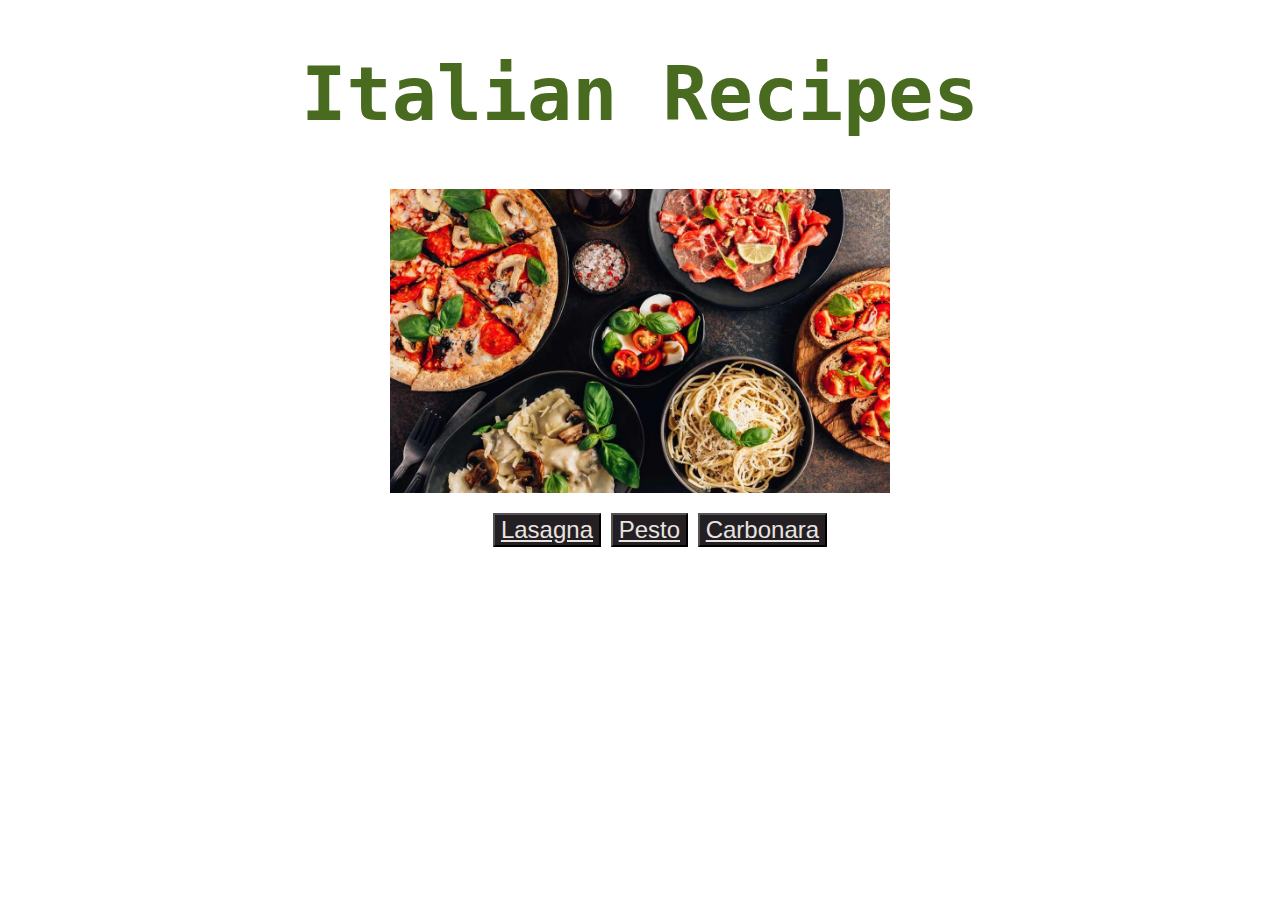
<file: index.html>
<!DOCTYPE html>
<html lang="en">
    <head>
        <meta charset="UTF-8">
        <title>Odin Recipes</title>
        <link rel="stylesheet" href="style.css">
    </head>
    <body>
        <h1>Italian Recipes</h1>
        <div class="picture">
            <img src="./images/italy.jpg">
        </div>
        <ul>
            <button><a href="recipes/lasagna.html">Lasagna</a></button>
            <button><a href="recipes/pesto.html">Pesto</a></button>
            <button><a href="recipes/carbonara.html">Carbonara</a></button>
        </ul>
    </body>
</html>
</file>
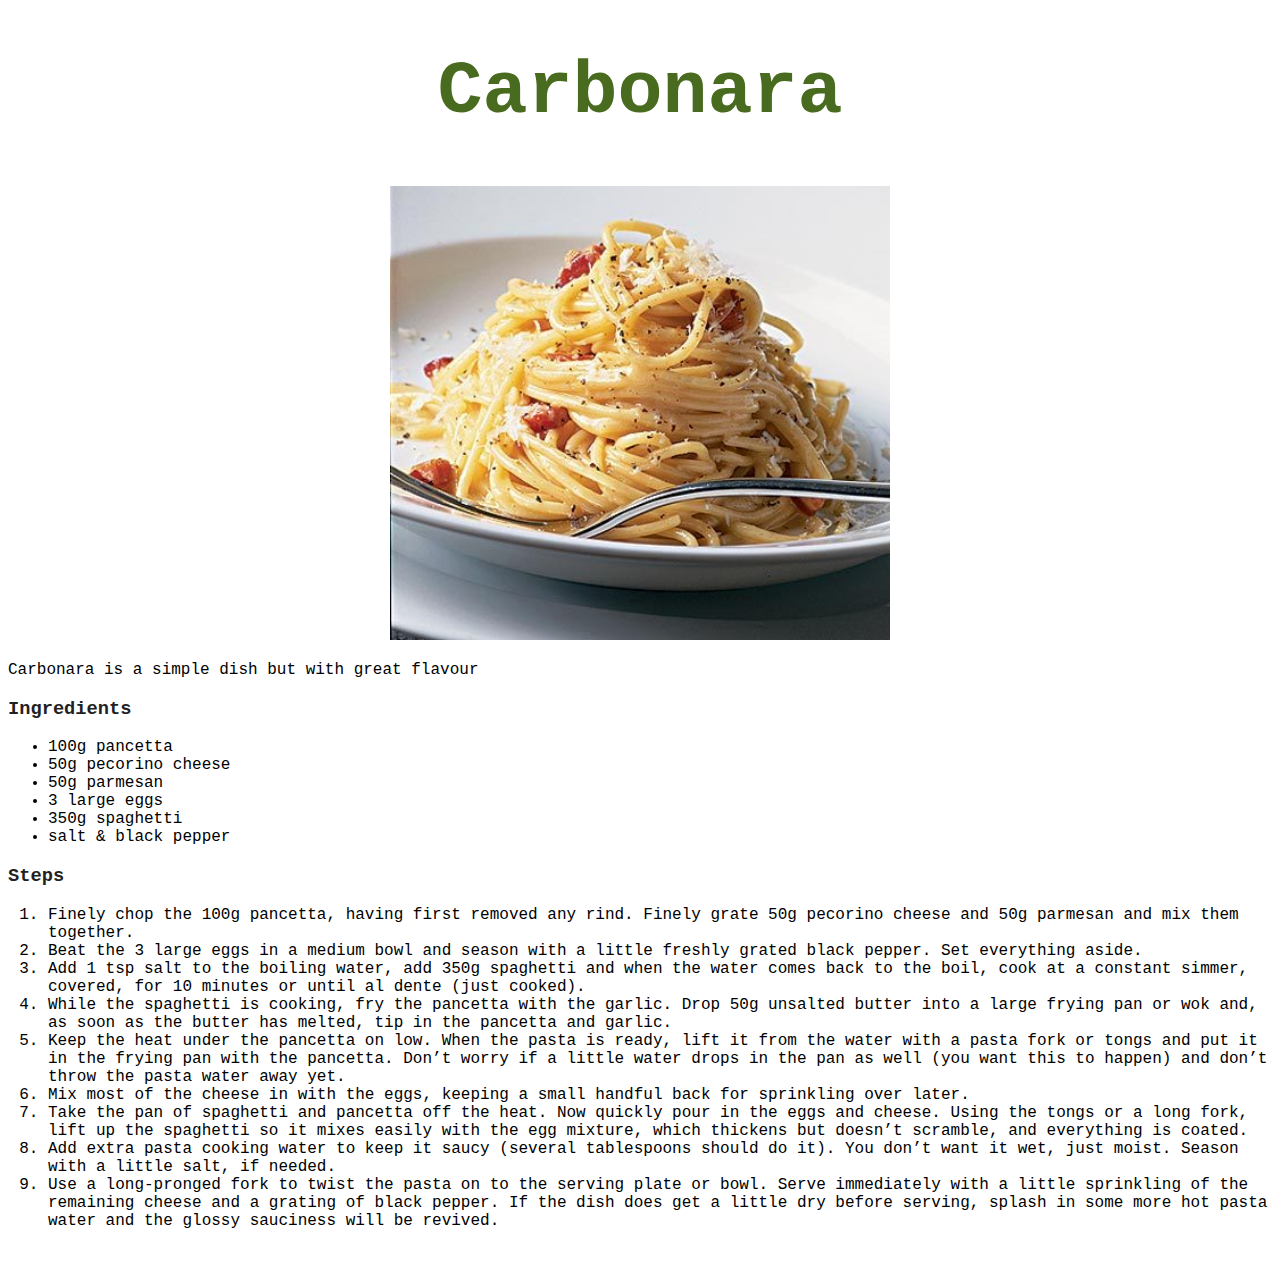
<file: recipes/carbonara.html>
<!DOCTYPE html>
<html lang="en">
    <head>  
        <meta charset="UTF-8">
        <title>Carbonara</title>
        <link rel="stylesheet" href="style.css">
    </head>
    <body>
        <h1>Carbonara</h1>

        <div class="picture">
            <img src="../images/carbonara.jpg">
        </div>
        <p>Carbonara is a simple dish but with great flavour</p>
        <h3>Ingredients</h3>
        <ul>
            <li>100g pancetta</li>
            <li>50g pecorino cheese</li>
            <li>50g parmesan</li>
            <li>3 large eggs</li>
            <li>350g spaghetti</li>
            <li>salt & black pepper</li>
        </ul>
        <h3>Steps</h3>
        <ol>
            <li>Finely chop the 100g pancetta, having first removed any rind. Finely grate 50g pecorino cheese and 50g parmesan and mix them together.</li>
            <li>Beat the 3 large eggs in a medium bowl and season with a little freshly grated black pepper. Set everything aside.</li>
            <li>Add 1 tsp salt to the boiling water, add 350g spaghetti and when the water comes back to the boil, cook at a constant simmer, covered, for 10 minutes or until al dente (just cooked).</li>
            <li>While the spaghetti is cooking, fry the pancetta with the garlic. Drop 50g unsalted butter into a large frying pan or wok and, as soon as the butter has melted, tip in the pancetta and garlic.</li>
            <li>Keep the heat under the pancetta on low. When the pasta is ready, lift it from the water with a pasta fork or tongs and put it in the frying pan with the pancetta. Don’t worry if a little water drops in the pan as well (you want this to happen) and don’t throw the pasta water away yet.</li>
            <li>Mix most of the cheese in with the eggs, keeping a small handful back for sprinkling over later.</li>
            <li>Take the pan of spaghetti and pancetta off the heat. Now quickly pour in the eggs and cheese. Using the tongs or a long fork, lift up the spaghetti so it mixes easily with the egg mixture, which thickens but doesn’t scramble, and everything is coated.</li>
            <li>Add extra pasta cooking water to keep it saucy (several tablespoons should do it). You don’t want it wet, just moist. Season with a little salt, if needed.</li>
            <li>Use a long-pronged fork to twist the pasta on to the serving plate or bowl. Serve immediately with a little sprinkling of the remaining cheese and a grating of black pepper. If the dish does get a little dry before serving, splash in some more hot pasta water and the glossy sauciness will be revived.</li>
        </ol>
    </body>
</html>
</file>
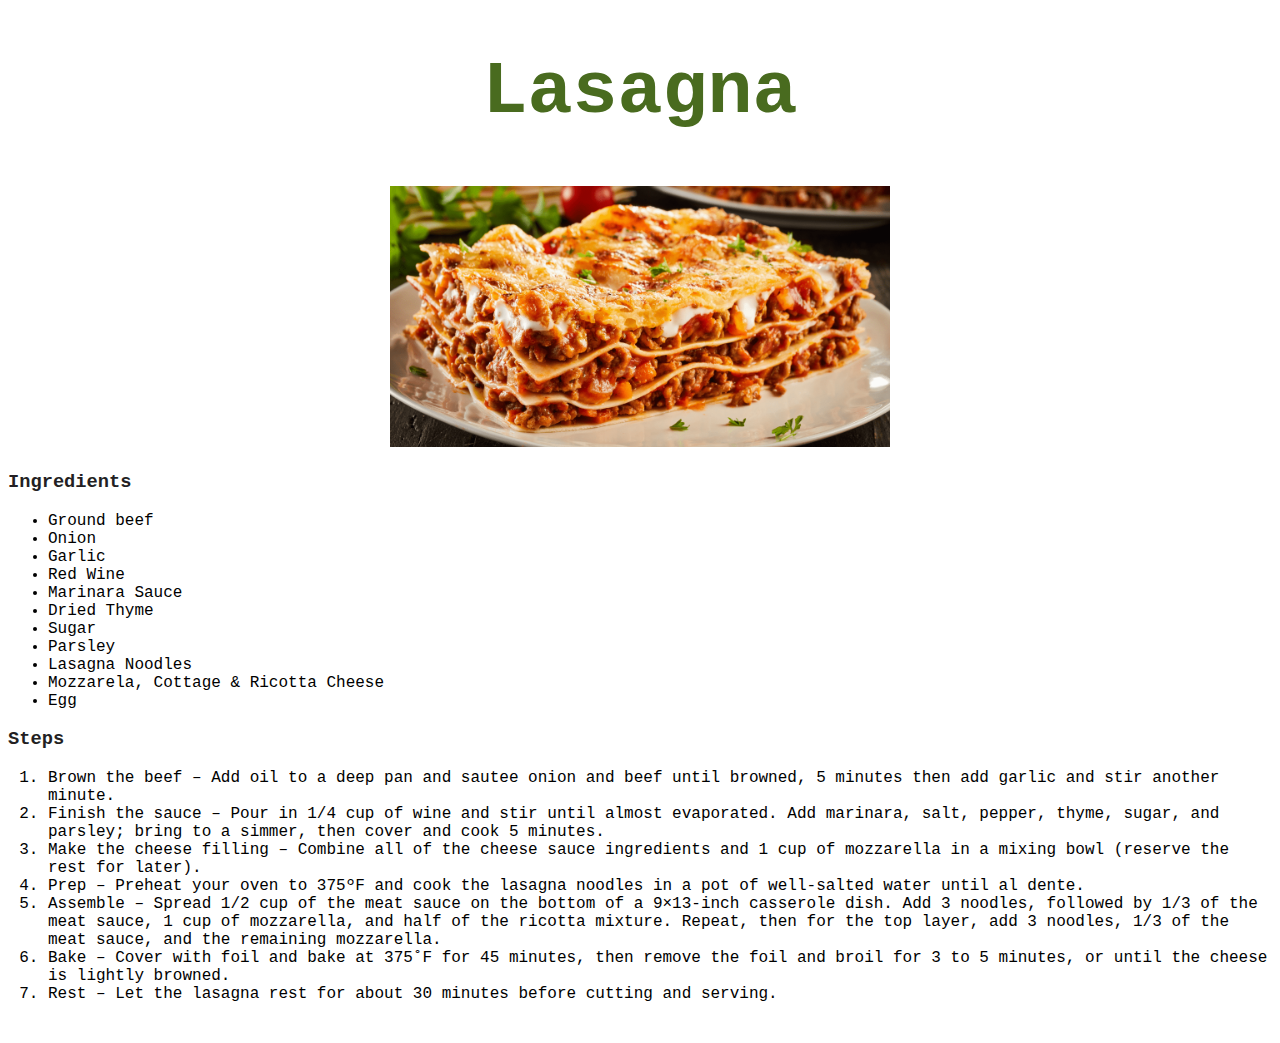
<file: recipes/lasagna.html>
<!DOCTYPE html>
<html lang="en">
    <head>
        <meta charset="UTF-8">
        <title>lasagna</title>
        <link rel="stylesheet" href="style.css">
    </head>
    <body>
        <h1>Lasagna</h1>
        <div class="picture">
            <img src="../images/lasagna.png">
        </div>
        <h3>Ingredients</h3>
        <ul>
            <li>Ground beef</li>
            <li>Onion</li>
            <li>Garlic</li>
            <li>Red Wine</li>
            <li>Marinara Sauce</li>
            <li>Dried Thyme</li>
            <li>Sugar</li>
            <li>Parsley</li>
            <li>Lasagna Noodles</li>
            <li>Mozzarela, Cottage & Ricotta Cheese</li>
            <li>Egg</li>
        </ul>
        <h3>Steps</h3>
        <ol>
            <li>Brown the beef – Add oil to a deep pan and sautee onion and beef until browned, 5 minutes then add garlic and stir another minute.</li>
            <li>Finish the sauce – Pour in 1/4 cup of wine and stir until almost evaporated. Add marinara, salt, pepper, thyme, sugar, and parsley; bring to a simmer, then cover and cook 5 minutes.</li>
            <li>Make the cheese filling – Combine all of the cheese sauce ingredients and 1 cup of mozzarella in a mixing bowl (reserve the rest for later).</li>
            <li>Prep – Preheat your oven to 375ºF and cook the lasagna noodles in a pot of well-salted water until al dente.</li>
            <li>Assemble – Spread 1/2 cup of the meat sauce on the bottom of a 9×13-inch casserole dish. Add 3 noodles, followed by 1/3 of the meat sauce, 1 cup of mozzarella, and half of the ricotta mixture. Repeat, then for the top layer, add 3 noodles, 1/3 of the meat sauce, and the remaining mozzarella.</li>
            <li>Bake – Cover with foil and bake at 375˚F for 45 minutes, then remove the foil and broil for 3 to 5 minutes, or until the cheese is lightly browned. </li>
            <li>Rest – Let the lasagna rest for about 30 minutes before cutting and serving.</li>
        </ol>
    </body>
</html>
</file>
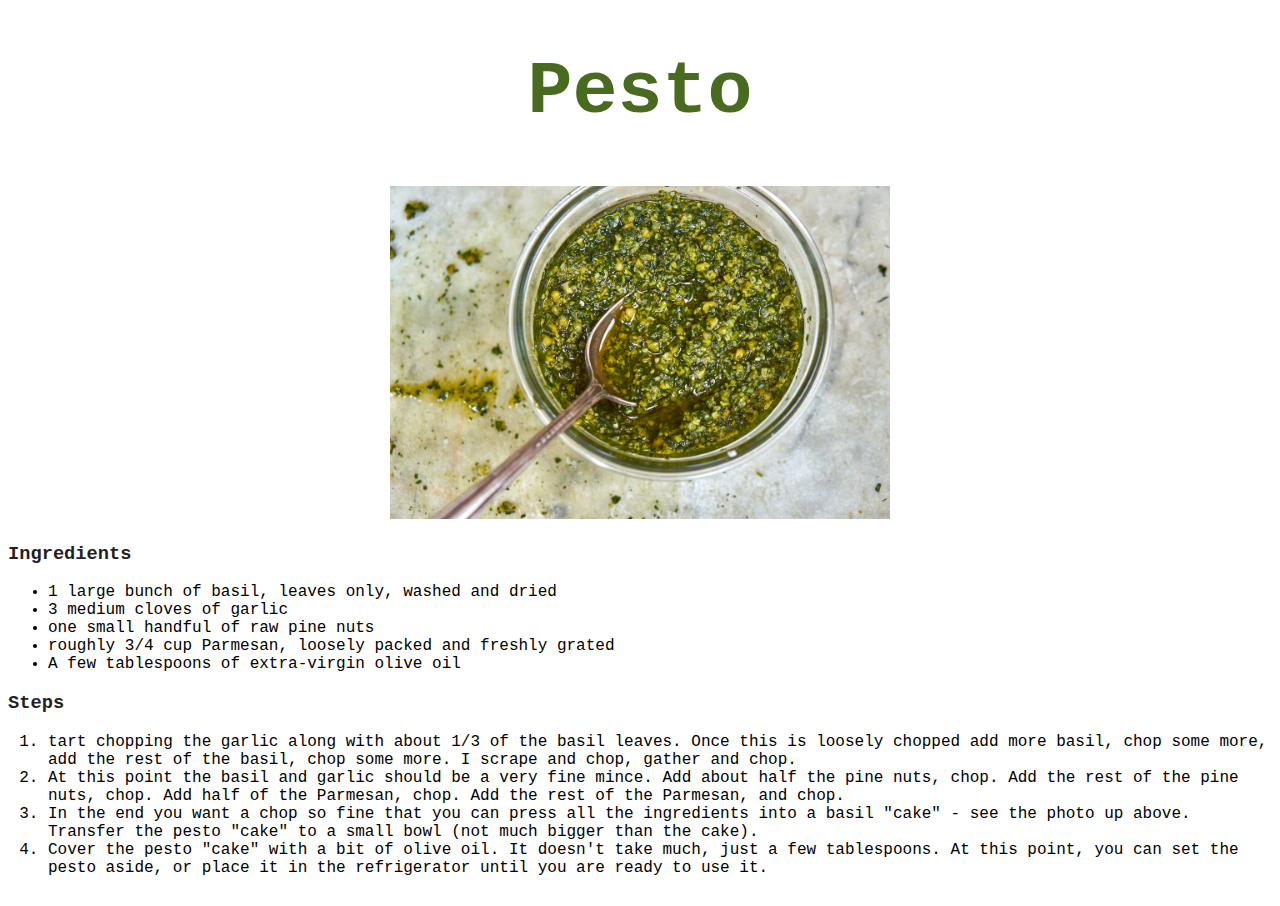
<file: recipes/pesto.html>
<!DOCTYPE html>
<html lang="en">
    <head>
        <meta charset="UTF-8">
        <title>Pesto</title>
        <link rel="stylesheet" href="style.css">
    </head>
    <body>
        <h1>Pesto</h1>
        <div class="picture">
            <img src="../images/pesto.jpeg">
        </div>
        <h3>Ingredients</h3>
        <ul>
            <li>1 large bunch of basil, leaves only, washed and dried</li>
            <li>3 medium cloves of garlic</li>
            <li>one small handful of raw pine nuts</li>
            <li>roughly 3/4 cup Parmesan, loosely packed and freshly grated</li>
            <li>A few tablespoons of extra-virgin olive oil</li>
        </ul>
        <h3>Steps</h3>
        <ol>
            <li>tart chopping the garlic along with about 1/3 of the basil leaves. Once this is loosely chopped add more basil, chop some more, add the rest of the basil, chop some more. I scrape and chop, gather and chop.</li>
            <li>At this point the basil and garlic should be a very fine mince. Add about half the pine nuts, chop. Add the rest of the pine nuts, chop. Add half of the Parmesan, chop. Add the rest of the Parmesan, and chop. </li>
            <li>In the end you want a chop so fine that you can press all the ingredients into a basil "cake" - see the photo up above. Transfer the pesto "cake" to a small bowl (not much bigger than the cake).</li>
            <li>Cover the pesto "cake" with a bit of olive oil. It doesn't take much, just a few tablespoons. At this point, you can set the pesto aside, or place it in the refrigerator until you are ready to use it.</li>
        </ol>
    </body>
</html>
</file>
<file: style.css>
body {
    font-family: monospace, monaco;
}

.picture {
    text-align: center;
}

img {
    height: auto;
    width: 500px;
    text-align: center;
}

h1 {
    text-align: center;
    color: #496B1Fff;
    font-size: 75px;

}

ul {
    text-align: center;
}

button {
    font-size: 24px;
    background-color: #231F23ff;
}

a {
    color: #E8E4E0ff;
}
</file>
<file: recipes/style.css>
body {
    font-family: monospace, monaco;
}

.picture {
    text-align: center;
}

img {
    height: auto;
    width: 500px;
    text-align: center;
}

h1 {
    text-align: center;
    color: #496B1Fff;
    font-size: 75px;

}

h3 {
    color: #231F23ff;
}
</file>
